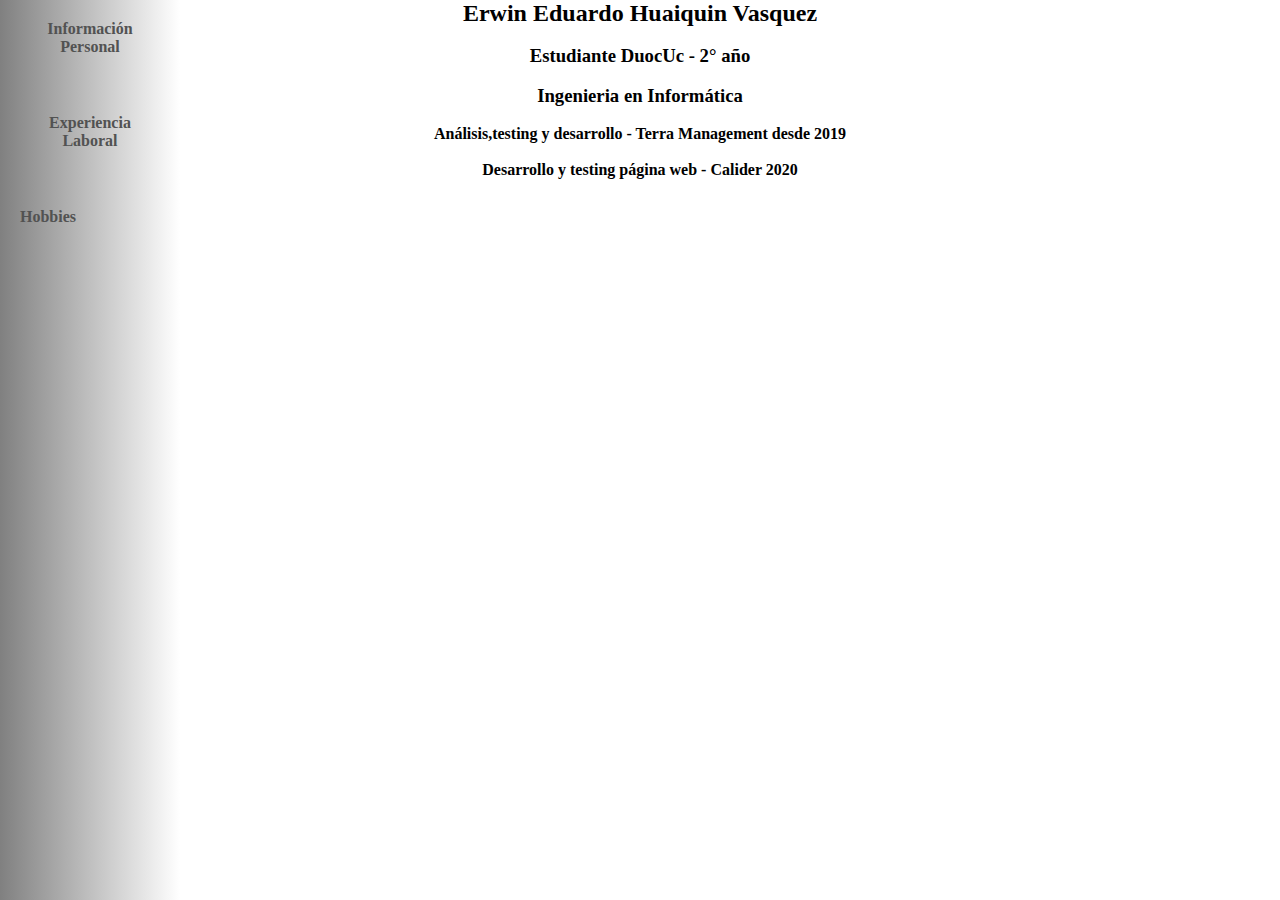
<file: Curriculum/cv1.html>
<!DOCTYPE html>
<html lang="en">
    <style>A {text-decoration: none;}</style>

<head>
    <meta charset="UTF-8">
    <meta name="viewport" content="width=device-width, initial-scale=1.0">
    <title>Curriculum Vitae</title>
    <link type ="text/css" rel="stylesheet" href="main.css">
    <link rel="preconnect" href="https://fonts.gstatic.com">
</head>
<body>
        <div class="latbat">
           <ul>
               <li><a href="inf.html"> Información Personal</a></li></br>
               <li><a href="cv1.html">Experiencia Laboral</a></li></br>
              <li ><a href="cvb.html" >Hobbies</a></li>
            </ul>
        </div>

      <center> <div class="bdy">
        <h2>Erwin Eduardo Huaiquin Vasquez</h2></br>
      <h3>Estudiante DuocUc - 2° año </h3></br>
          <h3>Ingenieria en Informática</h3></br>
            <p>Análisis,testing y desarrollo - Terra Management desde 2019</p></br>
            <p>Desarrollo y testing página web - Calider 2020</p></br>

    </div></center> 
</body>
</html>
</file>
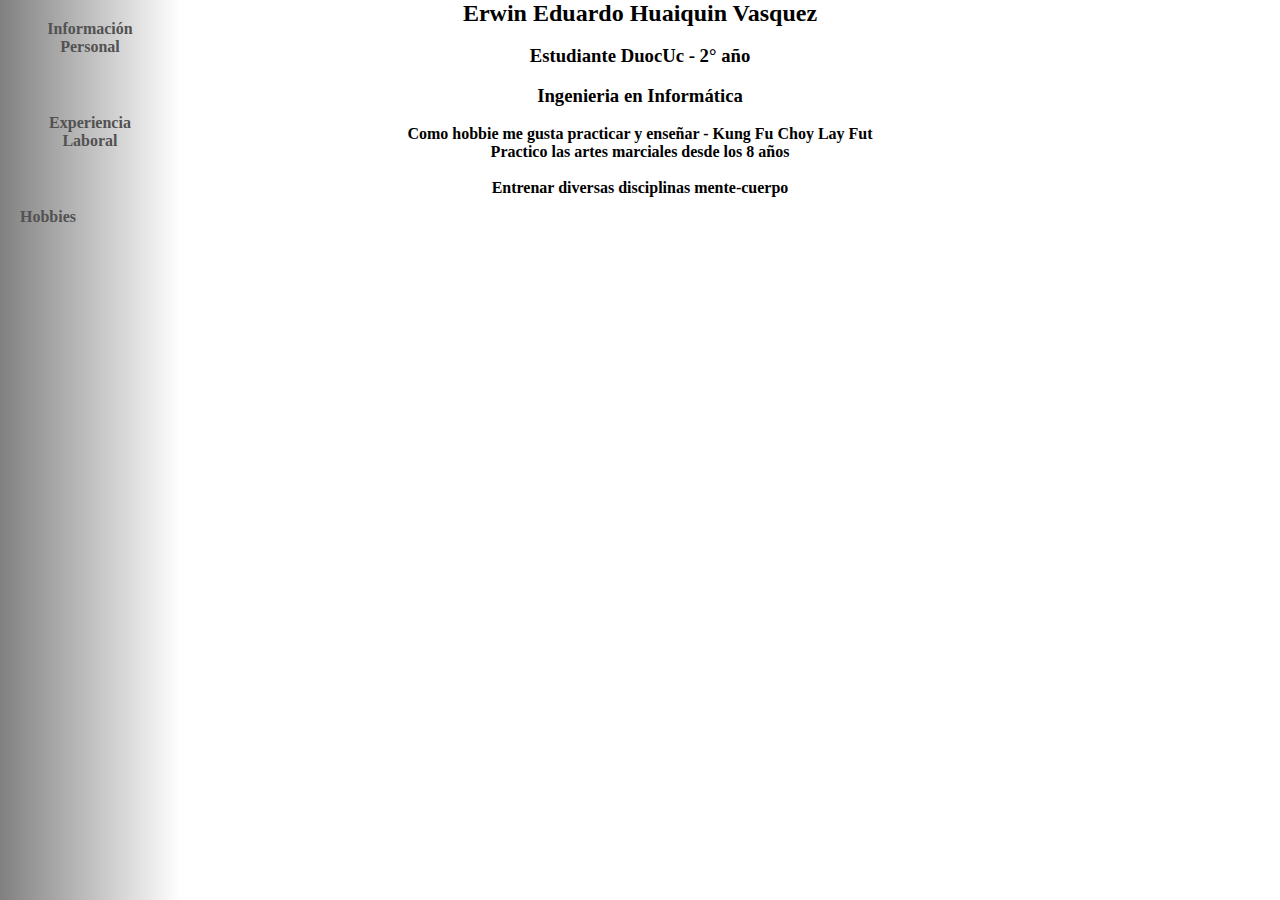
<file: Curriculum/cvb.html>
<!DOCTYPE html>
<html lang="en">
    <style>A {text-decoration: none;}</style>

<head>
    <meta charset="UTF-8">
    <meta name="viewport" content="width=device-width, initial-scale=1.0">
    <title>Curriculum Vitae</title>
    <link type ="text/css" rel="stylesheet" href="main.css">

</head>
<body>
        <div class="latbat">
           <ul>
               <li><a href="inf.html"> Información Personal</a></li></br>
               <li><a href="cv1.html">Experiencia Laboral</a></li></br>
              <li ><a href="cvb.html" >Hobbies</a></li>
            </ul>
        </div>

      <center> <div class="bdy">
        <h2>Erwin Eduardo Huaiquin Vasquez</h2></br>
      <h3>Estudiante DuocUc - 2° año </h3></br>
          <h3>Ingenieria en Informática</h3></br>
            <p>Como hobbie me gusta practicar y enseñar - Kung Fu Choy Lay Fut </p>
            <p>Practico las artes marciales desde los 8 años</p></br>
          <p>Entrenar diversas disciplinas mente-cuerpo</p></br>
          
          <p></p>
    </div></center> 
</body>
</html>
</file>
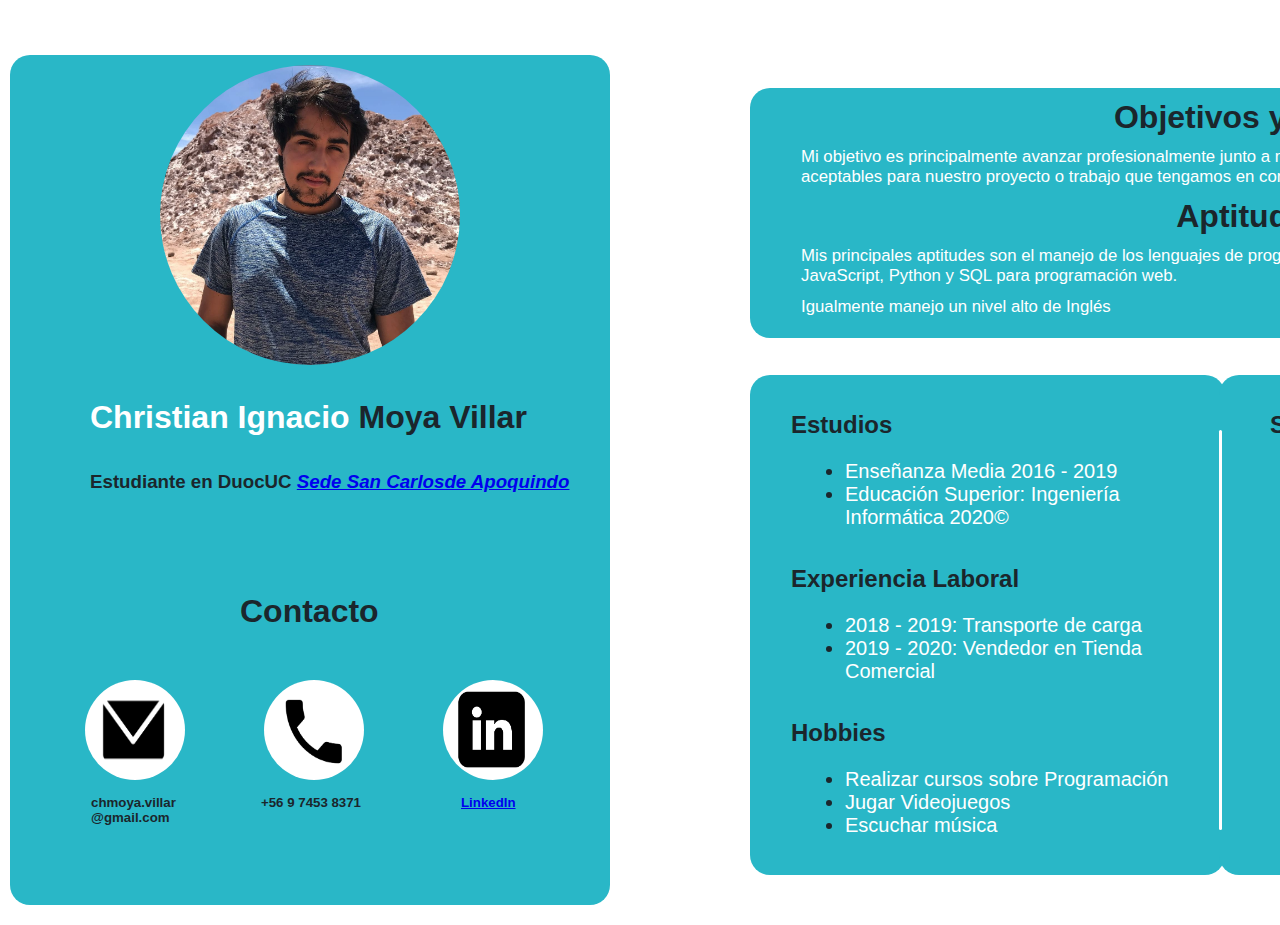
<file: Curriculum/Cvitae.html>
<!DOCTYPE html>
<html lang="en">
<head>
    <meta charset="UTF-8">
    <meta http-equiv="X-UA-Compatible" content="IE=edge">
    <meta name="viewport" content="width=device-width, initial-scale=1.0">
    <link rel="stylesheet" type="text/css" href="Cvitae.css">
    <title>CV Christian Moya</title>
</head>
<body>
    <div id="general">
        
        <div id="caja1">
            <h1><center>Objetivos y Metas</h1>
            <p><span style="color: white;">Mi objetivo es principalmente avanzar profesionalmente junto a mi equipo de trabajo, y crear soluciones concretas y aceptables para nuestro proyecto o trabajo que tengamos en común. Poder aprender de ellos y ellos aprender de mí. </span>
            <h1><center>Aptitudes</h1>
            <p><span style="color: white;">Mis principales aptitudes son el manejo de los lenguajes de programación Python para desarrollo de software, JavaScript, Python y SQL para programación web.</p> </span>
            <p><span style="color: white;">Igualmente manejo un nivel alto de Inglés</p></span>
                
        </div>

        <div id="caja2">
            <center>
            <img src="Profile.jpeg" alt="Foto de Christian" width="240" height="240">
            </center>

            <div id="informacion">
                <h2></h2>
                <h1><span style="color: white;">Christian Ignacio </span>Moya Villar</h1>

                <h3>Estudiante en DuocUC
                    <i>
                        <a href="https://www.duoc.cl/sedes/san-carlos/" target="_blank">Sede San Carlosde Apoquindo</span></a>
                    </i>
                </h3>

                <p><strong>Contacto</strong></p>

                <img src="Correo.png" alt="Contacto" width="110" height="110" id="contacto">
                <img src="Contacto.png" alt="Contacto" width="110" height="110" id="contacto">
                <img src="LinkedIn.png" alt="Contacto" width="110" height="110" id="contacto">
                
            </div>

            <div id="telefono"> <h5>+56 9 7453 8371</h5> </div>

            <div id="correo"> <h5>chmoya.villar<br>@gmail.com</h5> </div>

            <div id="pagina">
                <h5>
                    <a href="https://linkedin.com/in/cmoyavillar" target="_blank">LinkedIn</a>
                </h5>
            </div>
        </div>

        <div id="caja3">
            <h2>Estudios</h2>
            <ul>
                <li> <span style="color: white;">Enseñanza Media 2016 - 2019</span></li>
                <li> <span style="color: white;">Educación Superior: Ingeniería Informática 2020©</span></li>
            </ul>
            
            
            <h2>Experiencia Laboral</h2>
            <ul>
                <li> <span style="color: white;"> 2018 - 2019: Transporte de carga</span></li>
                <li> <span style="color: white;"> 2019 - 2020: Vendedor en Tienda Comercial</span></li>
            </ul>

            <h2>Hobbies</h2>
            <ul>
                <li> <span style="color: white;">Realizar cursos sobre Programación</span></li>
                <li> <span style="color: white;">Jugar Videojuegos</span></li>
                <li> <span style="color: white;">Escuchar música</span></li>
            </ul>
        </div>
        
        <div id="caja4">
            <h2>Skills - Habilidades</h2>
            <p>HTML5</p>
            <p>CSS3</p>
            <p>JavaScript</p>
            <p>Python</p>
            <p>Java</p>
            <p>SQL</p>
        </div>

        <div id="separar1"></div>
        <div>
            <div id="bateria1"></div>
            <div id="bateria2"></div>
            <div id="bateria3"></div>
            <div id="bateria4"></div>
            <div id="bateria5"></div>
            <div id="bateria6"></div>
            <div id="complementoBateria1"></div>
            <div id="complementoBateria2"></div>
            <div id="complementoBateria3"></div>
            <div id="complementoBateria4"></div>
            <div id="complementoBateria5"></div>
            <div id="complementoBateria6"></div>
            <div id="complemento2Bateria1"></div>
            <div id="complemento2Bateria2"></div>
            <div id="complemento2Bateria3"></div>
            <div id="complemento2Bateria4"></div>
            <div id="complemento2Bateria5"></div>
            <div id="complemento2Bateria6"></div>
            <div id="puntaBateria1"></div>
            <div id="puntaBateria2"></div>
            <div id="puntaBateria3"></div>
            <div id="puntaBateria4"></div>
            <div id="puntaBateria5"></div>
            <div id="puntaBateria6"></div>
            <div id="experiencia1"></div>
            <div id="experiencia2"></div>
            <div id="experiencia3"></div>
            <div id="experiencia4"></div>
            <div id="experiencia5"></div>
            <div id="experiencia6"></div>
        </div>
    </div>
</body>
</html>
</file>
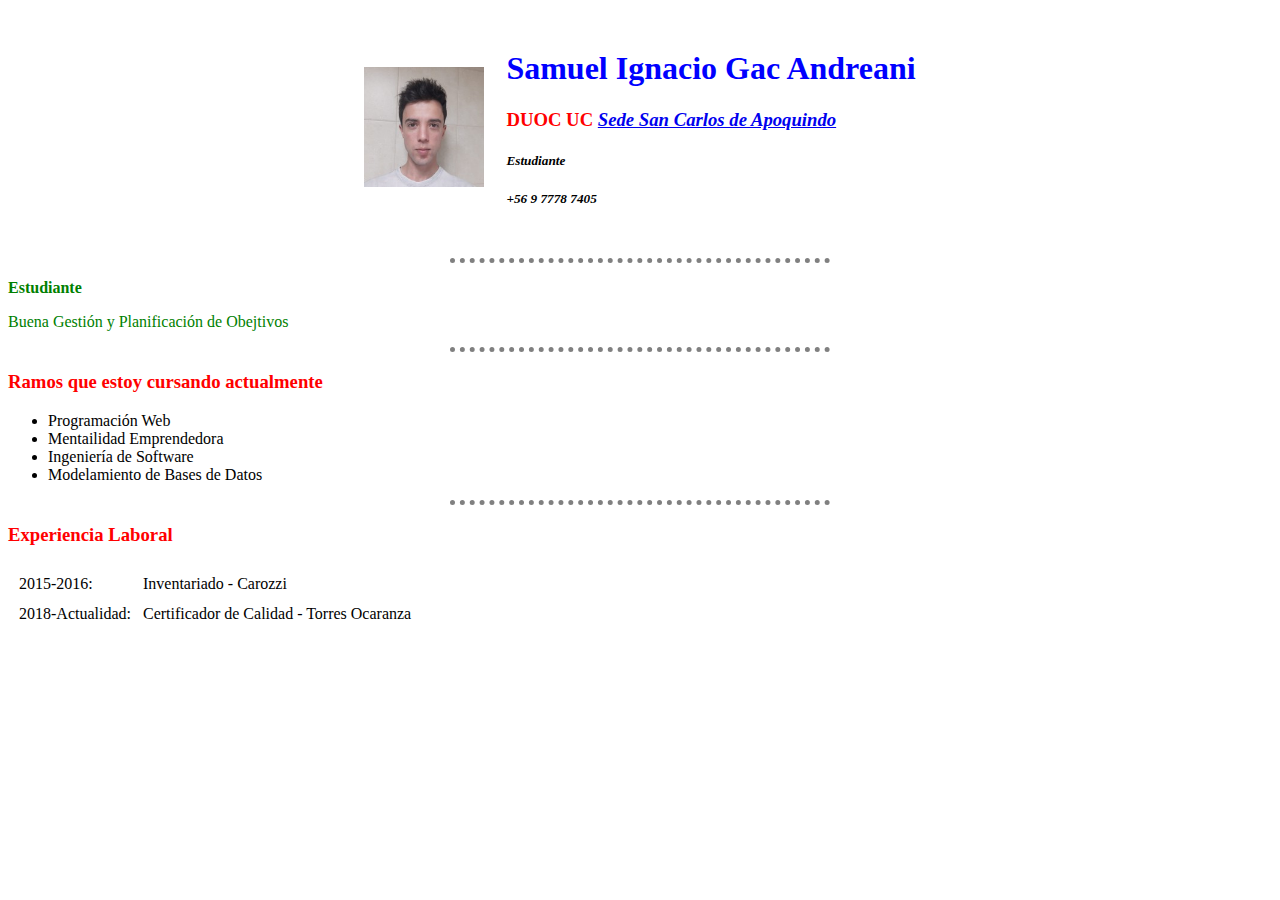
<file: Curriculum/CVV.html>
<!DOCTYPE html>
<html lang="es">

<head>
    <meta charset="UTF-8">
    <meta name="viewport" content="width=device-width, initial-scale=1.0">
    <link rel="stylesheet" href="(34)(4-5)estilos.css">
    <title> CVV </title>

    <style>
        body{
            background-color: red;
        }
    </style>

</head>

<body style="background-color: white;">



    <center>
        <table cellspacing="20" >
            <tr>
                <td>
                    <img src="foto cvv.jfif" alt="Foto de Samuel" width="150" height="150">
                </td>
                <td>
                    <h1>Samuel Ignacio Gac Andreani</h1>
                    <h3>DUOC UC
                        <i>     
                            <a href="https://www.duoc.cl/sedes/san-carlos/">Sede San Carlos de Apoquindo </a>
                        </i>
                        <h5><i>Estudiante</i></h5>
                        <h5><i>+56 9 7778 7405</i></h5>
                    </h3> 
                </td>
            </tr>
        </table>
    </center>
    <hr>
    <p><strong>Estudiante</strong></p>
    <p>Buena Gestión y Planificación de Obejtivos</p>
    <hr>

    <h3>Ramos que estoy cursando actualmente</h3>
    <ul>
        <li>Programación Web</li>
        <li>Mentailidad Emprendedora</li>
        <li>Ingeniería de Software</li>
        <li>Modelamiento de Bases de Datos</li>
    </ul>
    <hr>
 
    <h3><b>Experiencia Laboral</b></h3>
    <table cellspacing="10" >
    
        <tbody>
            <tr>
                <td>2015-2016:</td>
                <td>Inventariado - Carozzi</td>
            </tr>
            <tr>
                <td>2018-Actualidad:</td>
                <td>Certificador de Calidad - Torres Ocaranza</td>
            </tr>
        </tbody>
    </table>
</body>
</html>
</file>
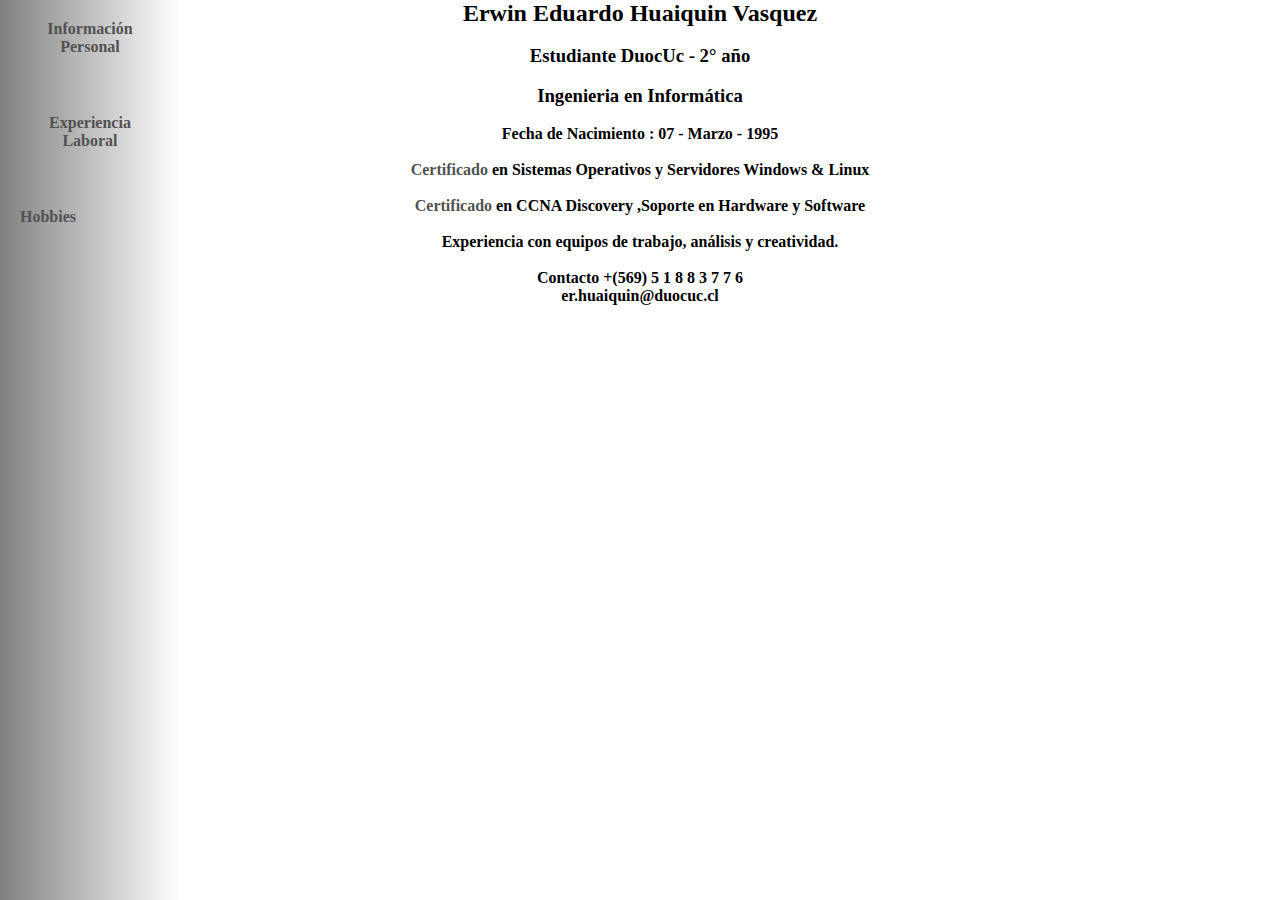
<file: Curriculum/inf.html>
<!DOCTYPE html>
<html lang="en">
<style>A {text-decoration: none;}</style>
<head>
    <meta charset="UTF-8">
    <meta name="viewport" content="width=device-width, initial-scale=1.0">
    <title>Curriculum Vitae</title>
    <link type ="text/css" rel="stylesheet" href="main.css">

</head>
<body>
        <div class="latbat">
           <ul>
               <li><a href="inf.html"> Información Personal</a></li></br>
               <li><a href="cv1.html">Experiencia Laboral</a></li></br>
              <li ><a href="cvb.html" >Hobbies</a></li>
            </ul>
        </div>

      <center> <div class="bdy">
        <h2>Erwin Eduardo Huaiquin Vasquez</h2></br>
      <h3>Estudiante DuocUc - 2° año </h3></br>
          <h3>Ingenieria en Informática</h3></br>
            <p>Fecha de Nacimiento : 07 - Marzo - 1995</p></br>
          <p><a href ="Certificado (Modulo).pdf"" target="_blank">Certificado </a>en Sistemas Operativos y Servidores Windows & Linux</p></br>
           <p><a href ="Certificado (Modulo).pdf"" target="_blank">Certificado </a>en CCNA Discovery ,Soporte en Hardware y Software</p></br>
            <p>Experiencia con equipos de trabajo, análisis y creatividad.</p></br>
            <p>Contacto +(569) 5 1 8 8 3 7 7 6 </p>
            <p>er.huaiquin@duocuc.cl</p>
    </div></center> 
</body>
</html>
</file>
<file: Curriculum/main.css>
*{
    box-sizing: border-box;
    margin:0;
    padding: 0;
}

body{
    background: rgb(255, 255, 255) ;
    font-family: 'Segoe UI';
}


p{
font-weight :600;  
}

a{
    color: rgb(82, 82, 82);
    text-shadow: rgb(0, 0, 0);
}

a:hover{
 color:rgb(0, 0, 0);
}

.latbat{
    text-align: center;
    position: fixed;
    width: 180px;
    height: 100%;
    background: linear-gradient(gray,white);
    background: linear-gradient(to right, gray,white);
    top: 0;
    left: 0;
}

.latbat ul li {
    font-weight: 600;
    text-align:center;
    display: flex;
    margin: 20px;
}

.bdy{
    float: inherit;
    position: static;
    
}
</file>
<file: Curriculum/Cvitae.css>
/* Fondo general */
* {
    margin: 0px;
    padding: 0px;
}

/* Fondo de bloques */
div#general {
    margin: auto;
    margin-top: 45px;
    position: relative;
    width: 1750px;
    height: 880px;
    border-radius: 50px;
    background-color: white;
}

/* Caja con información sobre mi */
div#caja1 {
    margin:auto;
    margin-top: 43px;
    margin-left: 750px;
    position: absolute;
    width: 950px;
    height: 250px;
    border-radius: 20px;
    background-color: #29b7c7;
}
div#caja1 h1{
    font-family: sans-serif;
    color: #1b262c;
    margin: 1px;
    padding-left: 50px;
    padding-top: 10px;
}
div#caja1 p{
    font-family: sans-serif;
    font-size: 105%;
    color: #1b262c;
    margin: 1px;
    padding-left: 50px;
    padding-top: 10px;
}

/* Caja con datos sobre mi y foto */
div#caja2 {
    margin:auto;
    margin-top: 10px;
    margin-left: 10px;
    position: absolute;
    width: 600px;
    height: 850px;
    border-radius: 20px;
    background-color: #29b7c7;
}

/* Caja con Asignaturas y experiencia laboral */
div#caja3 {
    margin:auto;
    margin-top: 330px;
    margin-left: 750px;
    position: absolute;
    width: 475px;
    height: 500px;
    border-radius: 20px;
    background-color: #29b7c7;
}

/* Titulo Asignaturas */
div#caja3 h2{
    font-family: sans-serif;
    color: #1b262c;
    margin: 1px;
    padding-left: 40px;
    padding-top: 35px;
}

/* Lista Asignaturas */
div#caja3 ul{
    font-family: sans-serif;
    font-size: 20px;
    color: #1b262c;
    margin: 1px;
    padding-left: 94px;
    padding-top: 20px;
}

/* Caja con Habilidades */
div#caja4 {
    margin:auto;
    margin-top: 330px;
    margin-left: 1219px;
    position: absolute;
    width: 475px;
    height: 500px;
    border-radius: 20px;
    background-color: #29b7c7;
}

div#caja4 h2{
    font-family: sans-serif;
    color: #1b262c;
    margin: 1px;
    padding-left: 50px;
    padding-top: 35px;
}

/* Lista Asignaturas */
div#caja4 ul{
    font-family: sans-serif;
    font-size: 20px;
    color: #1b262c;
    margin: 1px;
    padding-left: 100px;
    padding-top: 20px;
}

/* Titulo Habilidades */
div#caja4 h3{
    font-family: sans-serif;
    color: #1b262c;
    margin: 1px;
    padding-left: 35px;
    padding-top: 50px;
}

/* Foto christian */
div#caja2 img{
    margin: auto;
    margin-top: 10px;
    width: 300px;
    height: 300px;
    border-radius: 150px;
}

/* Nombre */
div#informacion h1 {
    font-family: sans-serif;
    color: #1b262c;
    margin: 0px;
    padding-left: 80px;
    padding-top: 30px;
}

/* Institucion */
div#informacion h3 {
    font-family: sans-serif;
    color: #1b262c;
    padding-left: 80px;
    padding-top: 35px;
}

div#informacion h5 {
    font-family: sans-serif;
    font-style: italic;
    color: #1b262c;
    padding-left: 80px;
    padding-top: 35px;
}


div#informacion p {
    font-family: sans-serif;
    font-size: 200%;
    color: #1b262c;
    margin: 0px;
    padding-left: 230px;
    padding-top: 100px;
}

div#informacion img {
    margin: auto;
    margin-top: 50px;
    margin-left: 75px;
    width: 100px;
    height: 100px;
    border-radius: 125px;
}

div#telefono h5{
    font-family: sans-serif;
    color: #1b262c;
    position: absolute;
    margin: 1px;
    padding-left: 250px;
    padding-top: 10px;
}

div#correo h5{
    font-family: sans-serif;
    color: #1b262c;
    position: absolute; 
    margin: 1px;
    padding-left: 80px;
    padding-top: 10px;
}

div#pagina h5{
    font-family: sans-serif;
    color: #1b262c;
    margin: 1px;
    padding-left: 450px;
    padding-top: 10px;
}

div#caja4 p{
    font-family: sans-serif;
    font-size: 20px;
    color: white;
    margin: 1px;
    padding-left: 100px;
    padding-top: 40px;
}

/* Linea blanca */
div#separar1 {
    margin:auto;
    margin-top: 385px;
    margin-left: 1219px;
    position: absolute;
    width: 3px;
    height: 400px;
    border-radius: 5px;
    background-color: white;
}

/* Baterias */

div#bateria1 {
    margin:auto;
    margin-top: 425px;
    margin-left: 1435px;
    position: absolute;
    width: 150px;
    height: 40px;
    border-radius: 10px;
    background-color: white;
}
div#complementoBateria1 {
    margin:auto;
    margin-top: 425px;
    margin-left: 1435px;
    position: absolute;
    width: 11px;
    height: 40px;
    border-radius: 10px;
    background-color: grey;
}
div#complemento2Bateria1 {
    margin:auto;
    margin-top: 425px;
    margin-left: 1575px;
    position: absolute;
    width: 11px;
    height: 40px;
    border-radius: 10px;
    background-color: grey;
}
div#puntaBateria1 {
    margin:auto;
    margin-top: 434px;
    margin-left: 1582px;
    position: absolute;
    width: 11px;
    height: 20px;
    border-radius: 10px;
    background-color: grey;
}
div#experiencia1 {
    margin:auto;
    margin-top: 426px;
    margin-left: 1447px;
    position: absolute;
    width: 85px;
    height: 38px;
    border-radius: 10px;
    background-color: rgb(12, 179, 12);
}

div#bateria2 {
    margin:auto;
    margin-top: 490px;
    margin-left: 1435px;
    position: absolute;
    width: 150px;
    height: 40px;
    border-radius: 5px;
    background-color: white;
}
div#complementoBateria2 {
    margin:auto;
    margin-top: 490px;
    margin-left: 1435px;
    position: absolute;
    width: 11px;
    height: 40px;
    border-radius: 10px;
    background-color: grey;
}
div#complemento2Bateria2 {
    margin:auto;
    margin-top: 490px;
    margin-left: 1575px;
    position: absolute;
    width: 11px;
    height: 40px;
    border-radius: 10px;
    background-color: grey;
}
div#puntaBateria2 {
    margin:auto;
    margin-top: 499px;
    margin-left: 1582px;
    position: absolute;
    width: 11px;
    height: 20px;
    border-radius: 10px;
    background-color: grey;
}
div#experiencia2 {
    margin:auto;
    margin-top: 491px;
    margin-left: 1447px;
    position: absolute;
    width: 85px;
    height: 38px;
    border-radius: 10px;
    background-color: rgb(12, 179, 12);
}

div#bateria3 {
    margin:auto;
    margin-top: 555px;
    margin-left: 1435px;
    position: absolute;
    width: 150px;
    height: 40px;
    border-radius: 5px;
    background-color: white;
}
div#complementoBateria3 {
    margin:auto;
    margin-top: 555px;
    margin-left: 1435px;
    position: absolute;
    width: 11px;
    height: 40px;
    border-radius: 10px;
    background-color: grey;
}
div#complemento2Bateria3 {
    margin:auto;
    margin-top: 555px;
    margin-left: 1575px;
    position: absolute;
    width: 11px;
    height: 40px;
    border-radius: 10px;
    background-color: grey;
}
div#puntaBateria3 {
    margin:auto;
    margin-top: 564px;
    margin-left: 1582px;
    position: absolute;
    width: 11px;
    height: 20px;
    border-radius: 10px;
    background-color: grey;
}
div#experiencia3 {
    margin:auto;
    margin-top: 556px;
    margin-left: 1447px;
    position: absolute;
    width: 70px;
    height: 38px;
    border-radius: 10px;
    background-color: yellow;
}

div#bateria4 {
    margin:auto;
    margin-top: 618px;
    margin-left: 1435px;
    position: absolute;
    width: 150px;
    height: 40px;
    border-radius: 5px;
    background-color: white;
}
div#complementoBateria4 {
    margin:auto;
    margin-top: 618px;
    margin-left: 1435px;
    position: absolute;
    width: 11px;
    height: 40px;
    border-radius: 10px;
    background-color: grey;
}
div#complemento2Bateria4 {
    margin:auto;
    margin-top: 618px;
    margin-left: 1575px;
    position: absolute;
    width: 11px;
    height: 40px;
    border-radius: 10px;
    background-color: grey;
}
div#puntaBateria4 {
    margin:auto;
    margin-top: 627px;
    margin-left: 1582px;
    position: absolute;
    width: 11px;
    height: 20px;
    border-radius: 10px;
    background-color: grey;
}
div#experiencia4 {
    margin:auto;
    margin-top: 619px;
    margin-left: 1447px;
    position: absolute;
    width: 110px;
    height: 38px;
    border-radius: 10px;
    background-color: rgb(12, 179, 12);
}

div#bateria5 {
    margin:auto;
    margin-top: 680px;
    margin-left: 1435px;
    position: absolute;
    width: 150px;
    height: 40px;
    border-radius: 5px;
    background-color: white;
}
div#complementoBateria5 {
    margin:auto;
    margin-top: 680px;
    margin-left: 1435px;
    position: absolute;
    width: 11px;
    height: 40px;
    border-radius: 10px;
    background-color: grey;
}
div#complemento2Bateria5 {
    margin:auto;
    margin-top: 680px;
    margin-left: 1575px;
    position: absolute;
    width: 11px;
    height: 40px;
    border-radius: 10px;
    background-color: grey;
}
div#puntaBateria5 {
    margin:auto;
    margin-top: 689px;
    margin-left: 1582px;
    position: absolute;
    width: 11px;
    height: 20px;
    border-radius: 10px;
    background-color: grey;
}
div#experiencia5 {
    margin:auto;
    margin-top: 681px;
    margin-left: 1447px;
    position: absolute;
    width: 40px;
    height: 38px;
    border-radius: 10px;
    background-color: red;
}

div#bateria6 {
    margin:auto;
    margin-top: 745px;
    margin-left: 1435px;
    position: absolute;
    width: 150px;
    height: 40px;
    border-radius: 5px;
    background-color: white;
}
div#complementoBateria6 {
    margin:auto;
    margin-top: 745px;
    margin-left: 1435px;
    position: absolute;
    width: 11px;
    height: 40px;
    border-radius: 10px;
    background-color: grey;
}
div#complemento2Bateria6 {
    margin:auto;
    margin-top: 745px;
    margin-left: 1575px;
    position: absolute;
    width: 11px;
    height: 40px;
    border-radius: 10px;
    background-color: grey;
}
div#puntaBateria6 {
    margin:auto;
    margin-top: 754px;
    margin-left: 1582px;
    position: absolute;
    width: 11px;
    height: 20px;
    border-radius: 10px;
    background-color: grey;
}
div#experiencia6 {
    margin:auto;
    margin-top: 746px;
    margin-left: 1447px;
    position: absolute;
    width: 70px;
    height: 38px;
    border-radius: 10px;
    background-color: yellow;
}
</file>
<file: Curriculum/(34)(4-5)estilos.css>
body{
    background-color: blue;
}
hr{
    border-style: none;
    border-top-style: dotted;
    border-color: grey;
    border-width: 5px;
    width: 30%;
}
img{
    height: 120px;
    width: 120px;
}
h1{
    color: blue;
}
h3{
    color: red;
}
p{
    color: green;
}
</file>
